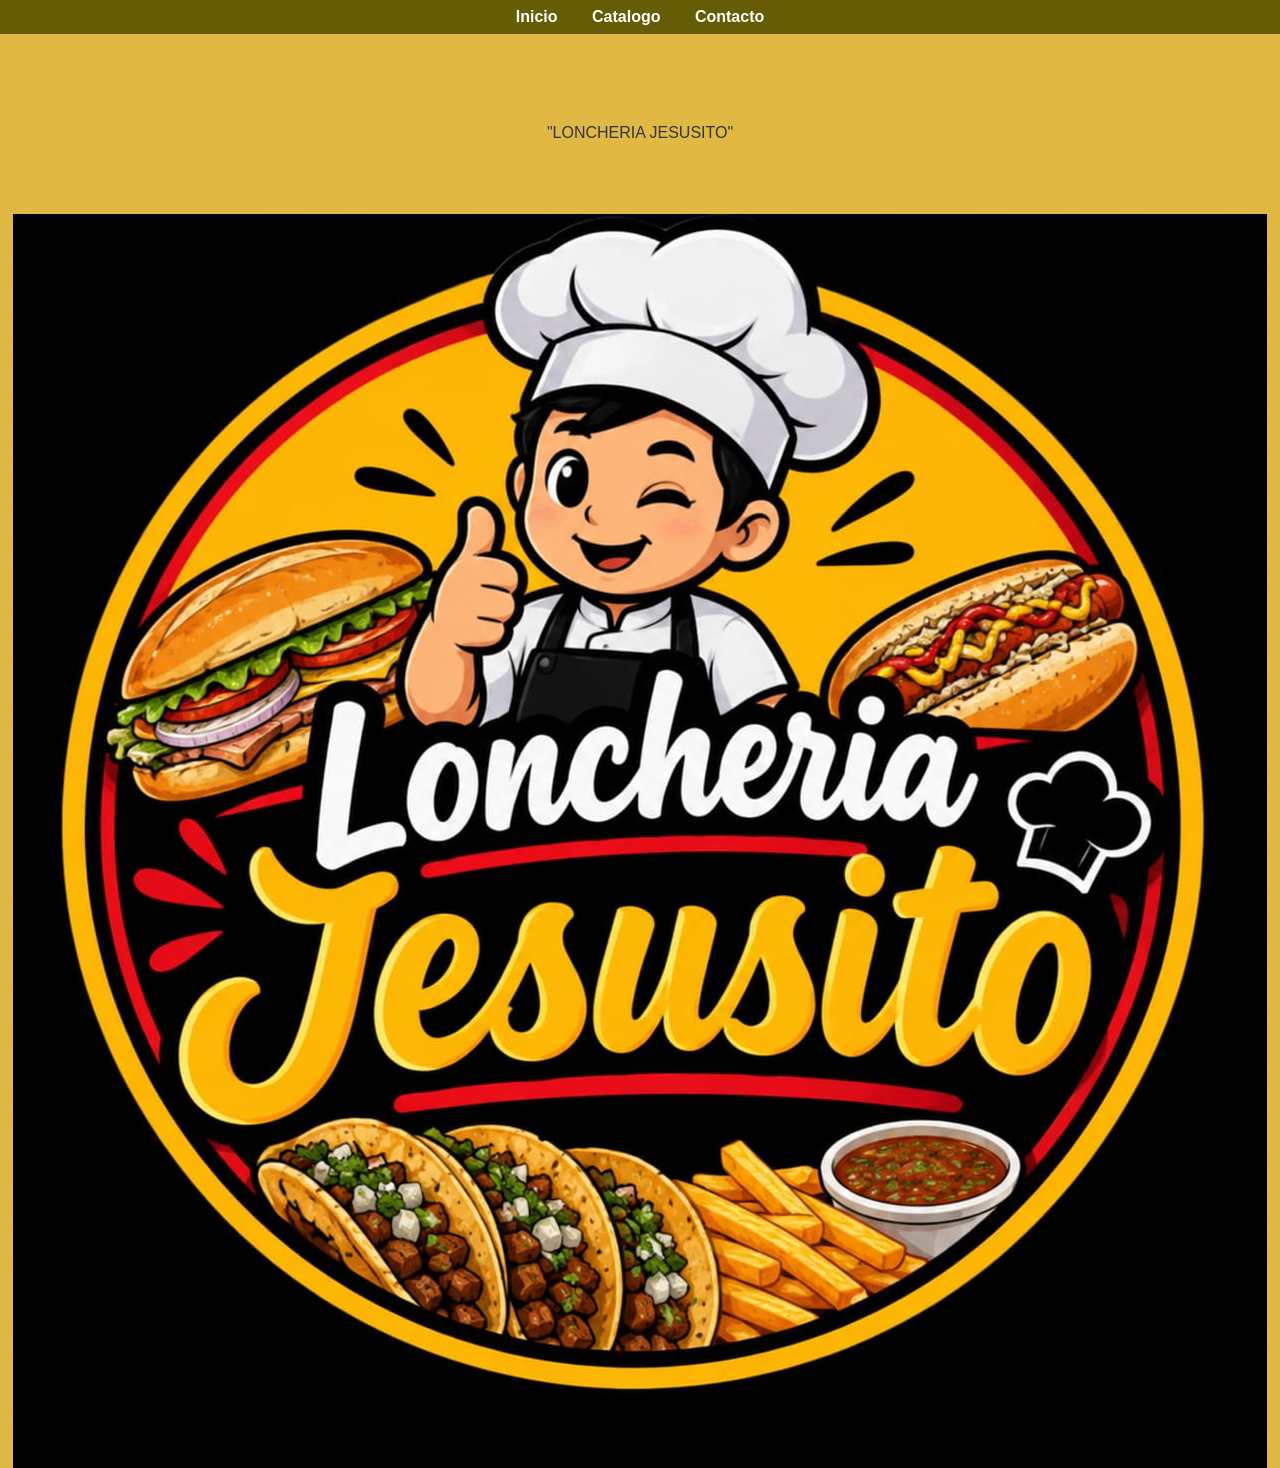
<file: index.html>
<html>
  <head>
    <title>LONCHERIA</title>
    <link rel="stylesheet" href="estilos.css">
  </head>
  <body>
    <center>
    <Nav class="navbar">
        <a href="index.html">Inicio</a>
      <a href="pagina1.html">Catalogo</a>
      <a href="pagina2.html">Contacto</a>
      </Nav>
      <br><br><br><br><br>
      "LONCHERIA JESUSITO"
      <br><br><br><br><br>
      <img src="t1.jpeg">
      </center>
  </body>
</html>
</file>
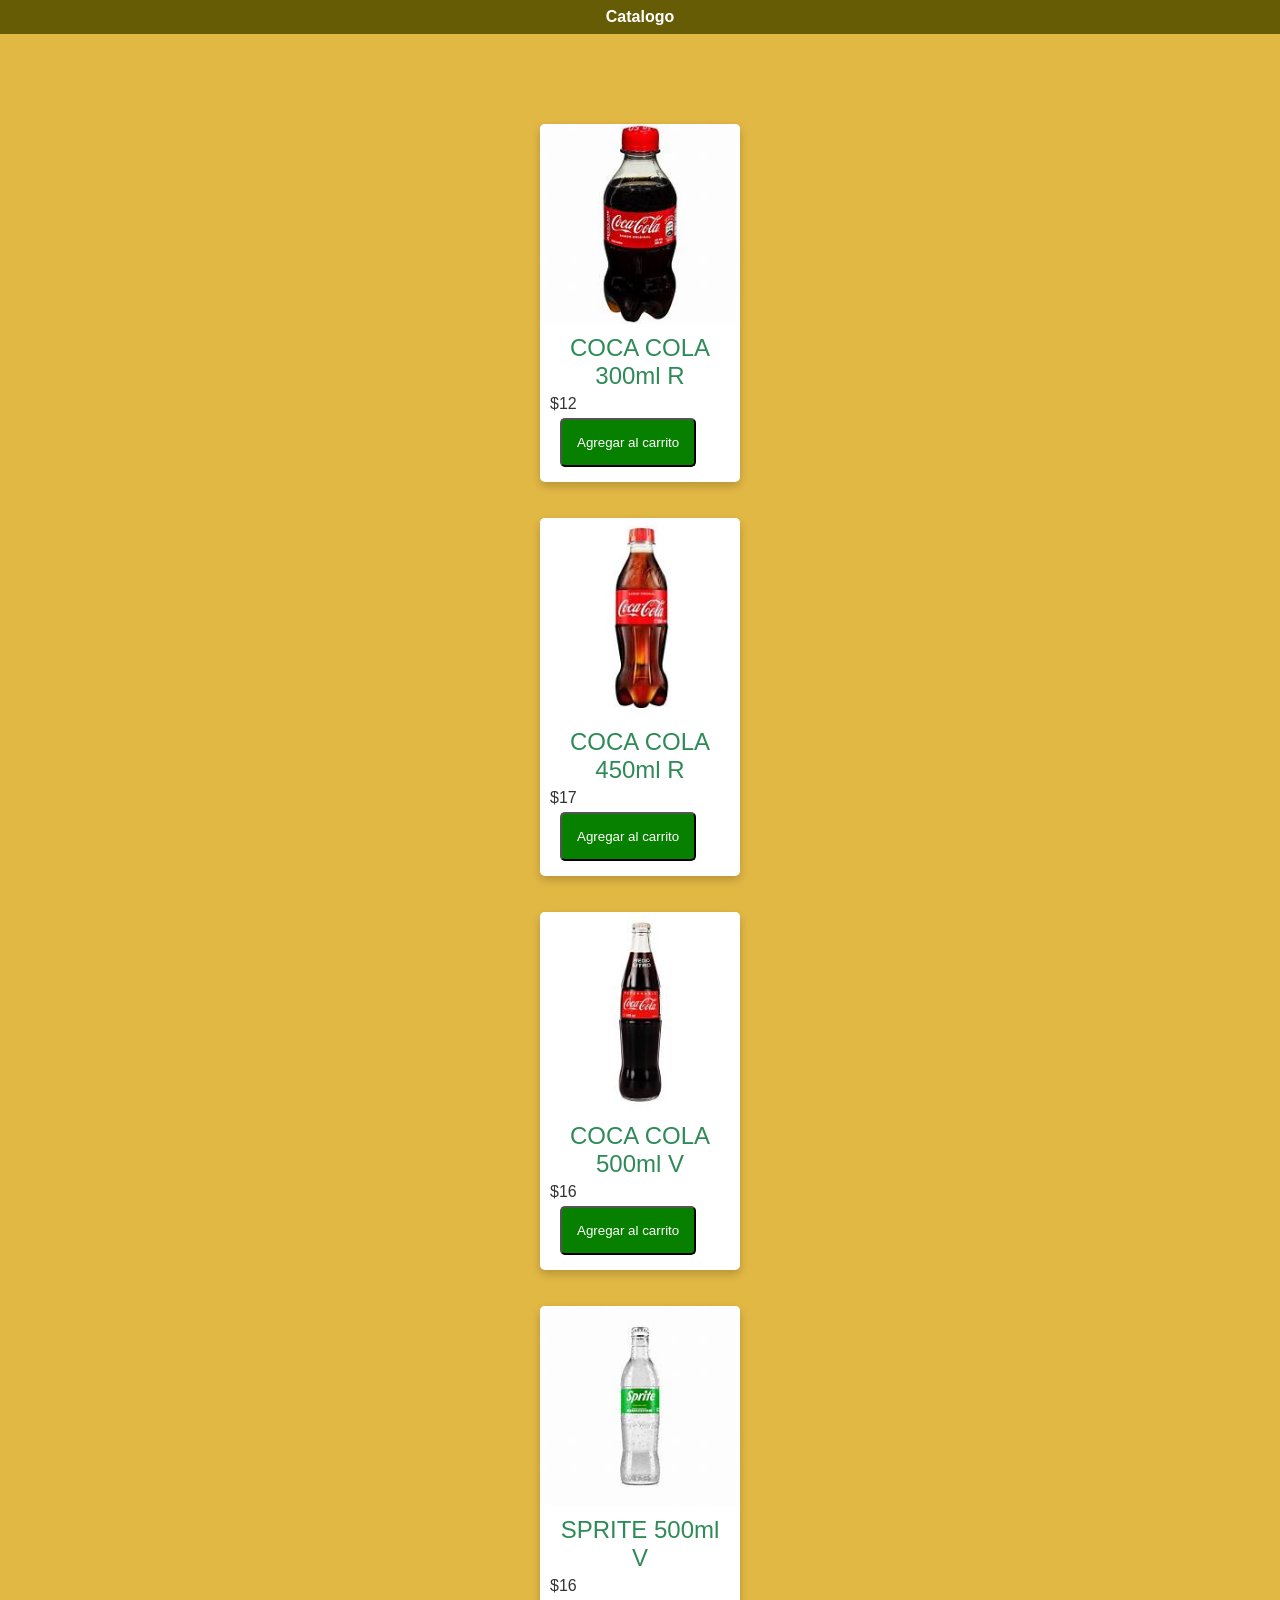
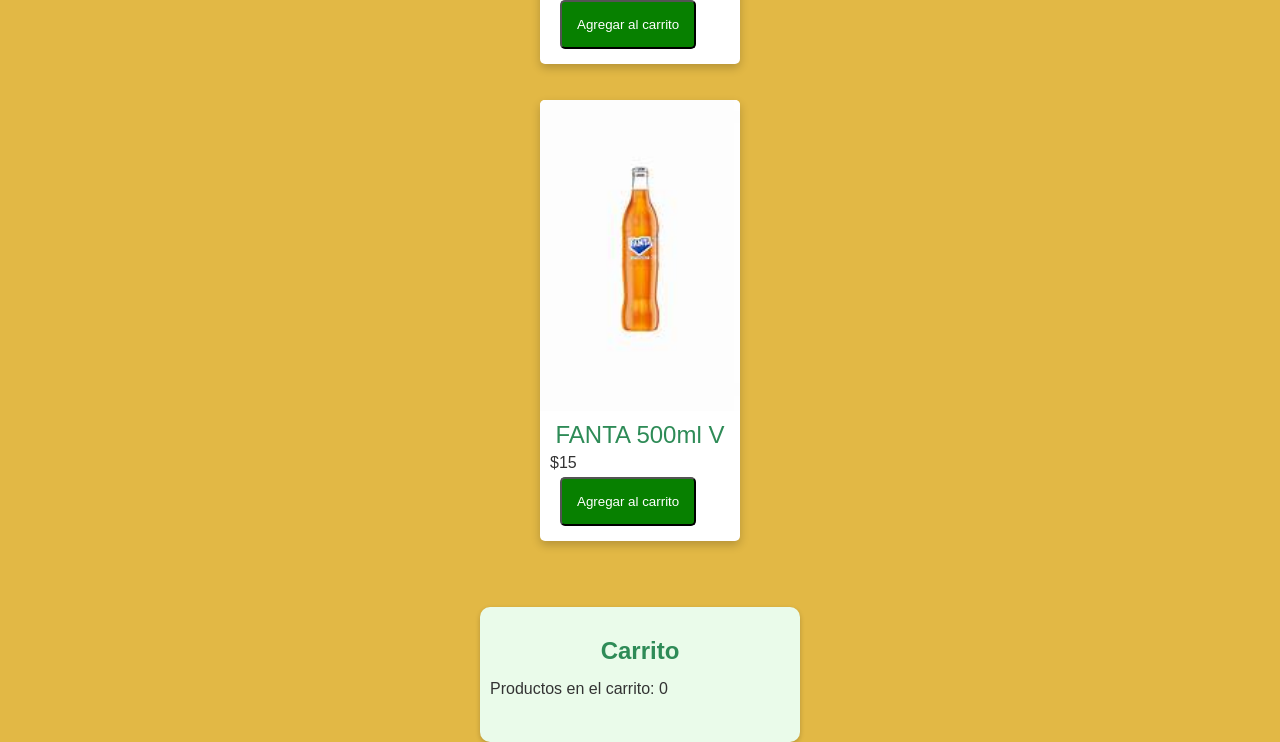
<file: bebidas.html>
<html>
  <head>
    <title>LONCHERIA</title>
    <link rel="stylesheet" href="estilos.css">
  </head>
  <body>
    <CEnter>
    <Nav class="navbar">
      <a href="pagina1.html">Catalogo</a>
    </Nav>
    </CEnter>
    <br><br><br><br><br>
    <div class="card">
    <img src="B1.jpeg" width="100px" height="100px">
    <div class="card-content">
      <div class="card-title">COCA COLA 300ml R</div>
      <div class="card-description">
        $12
        <br>
        <button class="boton" onclick="agregarAlCarrito('COCA COLA 300ml R')">Agregar al carrito</button>
      </div>
    </div>
    </div>
    <br><br>

    <div class="card">
    <img src="B2.jpeg" width="100px" height="100px">
    <div class="card-content">
      <div class="card-title">COCA COLA 450ml R</div>
      <div class="card-description">
        $17
        <br>
        <button class="boton" onclick="agregarAlCarrito('COCA COLA 450ml R')">Agregar al carrito</button>
      </div>
    </div>
    </div>
    <br><br>

    <div class="card">
    <img src="B3.jpeg" width="100px" height="100px">
    <div class="card-content">
      <div class="card-title">COCA COLA 500ml V</div>
      <div class="card-description">
        $16
        <br>
        <button class="boton" onclick="agregarAlCarrito('COCA COLA 500ml V')">Agregar al carrito</button>
      </div>
    </div>
    </div>
    <br><br>

    <div class="card">
    <img src="B4.jpeg" width="100px" height="100px">
    <div class="card-content">
      <div class="card-title">SPRITE 500ml V</div>
      <div class="card-description">
        $16
        <br>
        <button class="boton" onclick="agregarAlCarrito('SPRITE 500ml V')">Agregar al carrito</button>
      </div>
    </div>
    </div>
    <br><br>

    <div class="card">
    <img src="B5.jpeg" width="100px" height="100px">
    <div class="card-content">
      <div class="card-title">FANTA 500ml V</div>
      <div class="card-description">
        $15
        <br>
        <button class="boton" onclick="agregarAlCarrito('FANTA 500ml V')">Agregar al carrito</button>
      </div>
    </div>
    </div>
    <br><br>


    <div class="carrito">
      <h2>Carrito</h2>
      <div class="contador">Productos en el carrito: <span id="cantidad">0</span></div>
      <ul id="listaCarrito"></ul>
    </div>
    <script>
      let cantidad = 0;
      const listaCarrito = document.getElementById("listaCarrito");
      const cantidadSpan = document.getElementById("cantidad");

      function agregarAlCarrito(producto) {
      cantidad++;
      cantidadSpan.textContent = cantidad;

      const li = document.createElement("li");
      li.textContent = producto;
      listaCarrito.appendChild(li);
    }
    </script>
    <footer>
      <span id="contador"></span>
    </footer>
  </body>
</html>
</file>
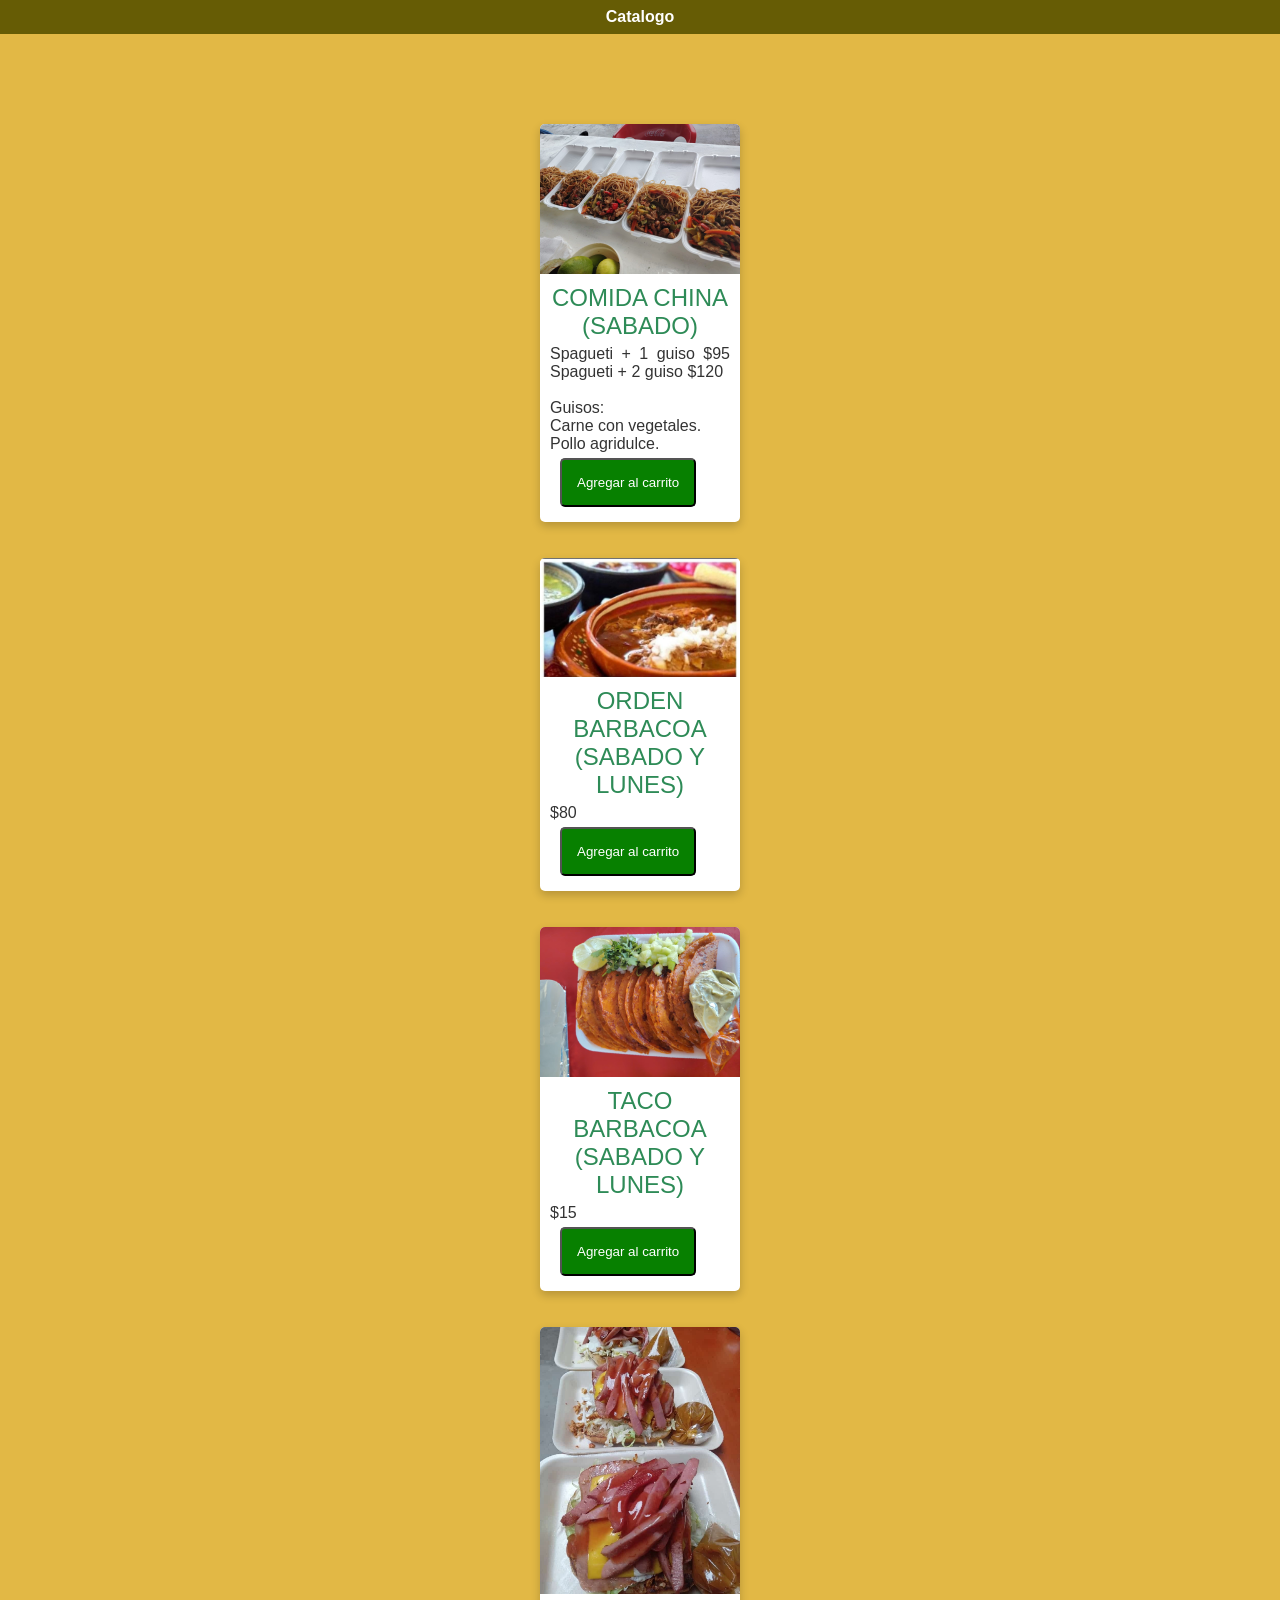
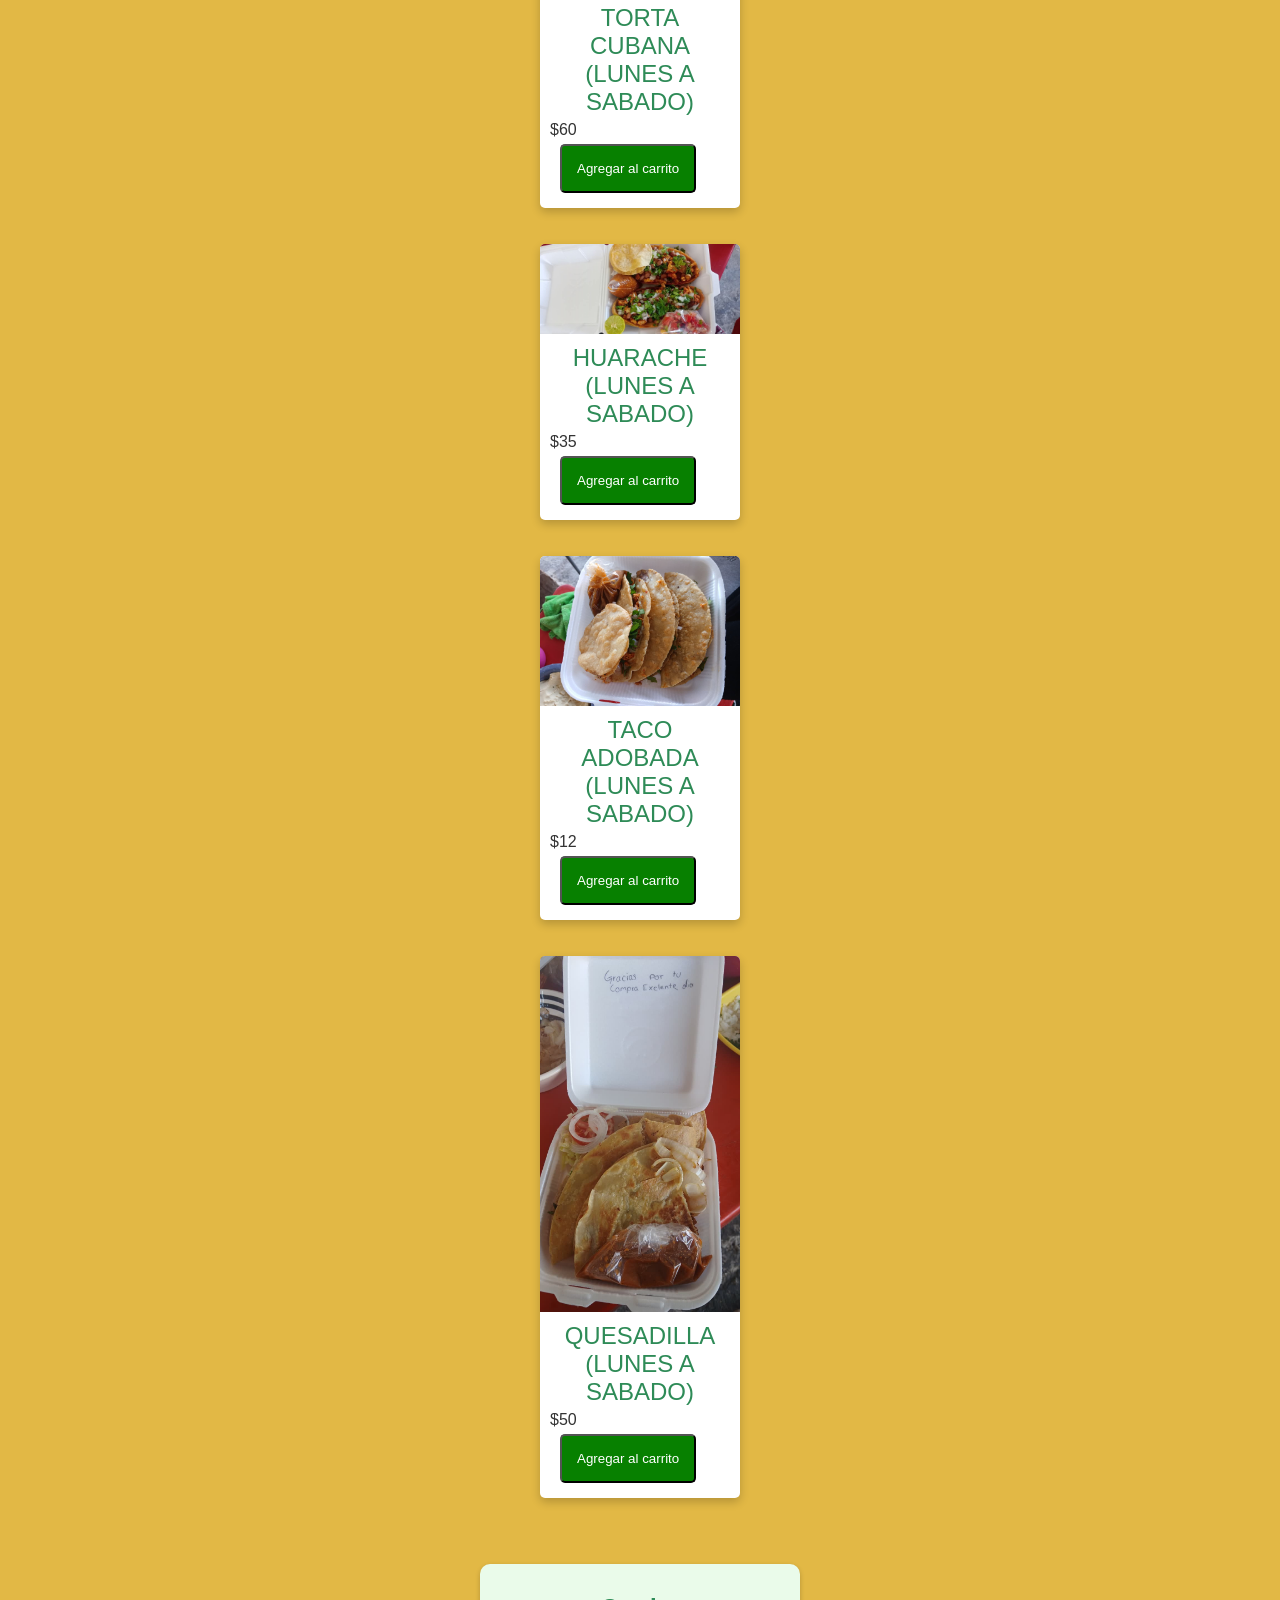
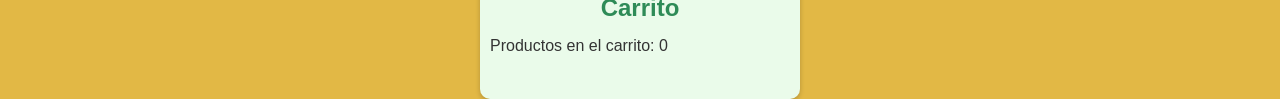
<file: comidas.html>
<html>
  <head>
    <title>LONCHERIA</title>
    <link rel="stylesheet" href="estilos.css">
  </head>
  <body>
    <CEnter>
    <Nav class="navbar">
      <a href="pagina1.html">Catalogo</a>
    </Nav>
    </CEnter>
    <br><br><br><br><br>
    <div class="card">
    <img src="L1.jpeg" width="100px" height="100px">
    <div class="card-content">
      <div class="card-title">COMIDA CHINA <br>(SABADO)</div>
      <div class="card-description">
        Spagueti + 1 guiso $95
        Spagueti + 2 guiso $120
        <br><br>
        Guisos: <br> Carne con vegetales. <br>
                Pollo agridulce.
        <br>
        <button class="boton" onclick="agregarAlCarrito('COMIDA CHINA')">Agregar al carrito</button>
      </div>
    </div>
    </div>
    <br><br>

    <div class="card">
    <img src="L2.jpeg" width="100px" height="100px">
    <div class="card-content">
      <div class="card-title">ORDEN BARBACOA <br>(SABADO Y LUNES)</div>
      <div class="card-description">
        $80
        <br>
        <button class="boton" onclick="agregarAlCarrito('ORDEN BARBACOA')">Agregar al carrito</button>
      </div>
    </div>
    </div>
    <br><br>

    <div class="card">
    <img src="L3.jpeg" width="100px" height="100px">
    <div class="card-content">
      <div class="card-title">TACO BARBACOA <br>(SABADO Y LUNES)</div>
      <div class="card-description">
        $15
        <br>
        <button class="boton" onclick="agregarAlCarrito('TACO BARBACOA')">Agregar al carrito</button>
      </div>
    </div>
    </div>
    <br><br>

    <div class="card">
    <img src="L4.jpeg" width="100px" height="100px">
    <div class="card-content">
      <div class="card-title">TORTA CUBANA <br>(LUNES A SABADO)</div>
      <div class="card-description">
        $60
        <br>
        <button class="boton" onclick="agregarAlCarrito('TORTA CUBANA')">Agregar al carrito</button>
      </div>
    </div>
    </div>
    <br><br>

    <div class="card">
    <img src="L5.jpeg" width="100px" height="100px">
    <div class="card-content">
      <div class="card-title">HUARACHE <br>(LUNES A SABADO)</div>
      <div class="card-description">
        $35
        <br>
        <button class="boton" onclick="agregarAlCarrito('HUARACHE')">Agregar al carrito</button>
      </div>
    </div>
    </div>
    <br><br>

    <div class="card">
    <img src="L6.jpeg" width="100px" height="100px">
    <div class="card-content">
      <div class="card-title">TACO ADOBADA <br>(LUNES A SABADO)</div>
      <div class="card-description">
        $12
        <br>
        <button class="boton" onclick="agregarAlCarrito('TACO ADOBADA')">Agregar al carrito</button>
      </div>
    </div>
    </div>
    <br><br>

    <div class="card">
    <img src="L7.jpeg" width="100px" height="100px">
    <div class="card-content">
      <div class="card-title">QUESADILLA <br>(LUNES A SABADO)</div>
      <div class="card-description">
        $50
        <br>
        <button class="boton" onclick="agregarAlCarrito('QUESADILLA')">Agregar al carrito</button>
      </div>
    </div>
    </div>
    <br><br>



    <div class="carrito">
      <h2>Carrito</h2>
      <div class="contador">Productos en el carrito: <span id="cantidad">0</span></div>
      <ul id="listaCarrito"></ul>
    </div>
    <script>
      let cantidad = 0;
      const listaCarrito = document.getElementById("listaCarrito");
      const cantidadSpan = document.getElementById("cantidad");

      function agregarAlCarrito(producto) {
      cantidad++;
      cantidadSpan.textContent = cantidad;

      const li = document.createElement("li");
      li.textContent = producto;
      listaCarrito.appendChild(li);
    }
    </script>
    <footer>
      <span id="contador"></span>
    </footer>

   

  </body>
</html>
</file>
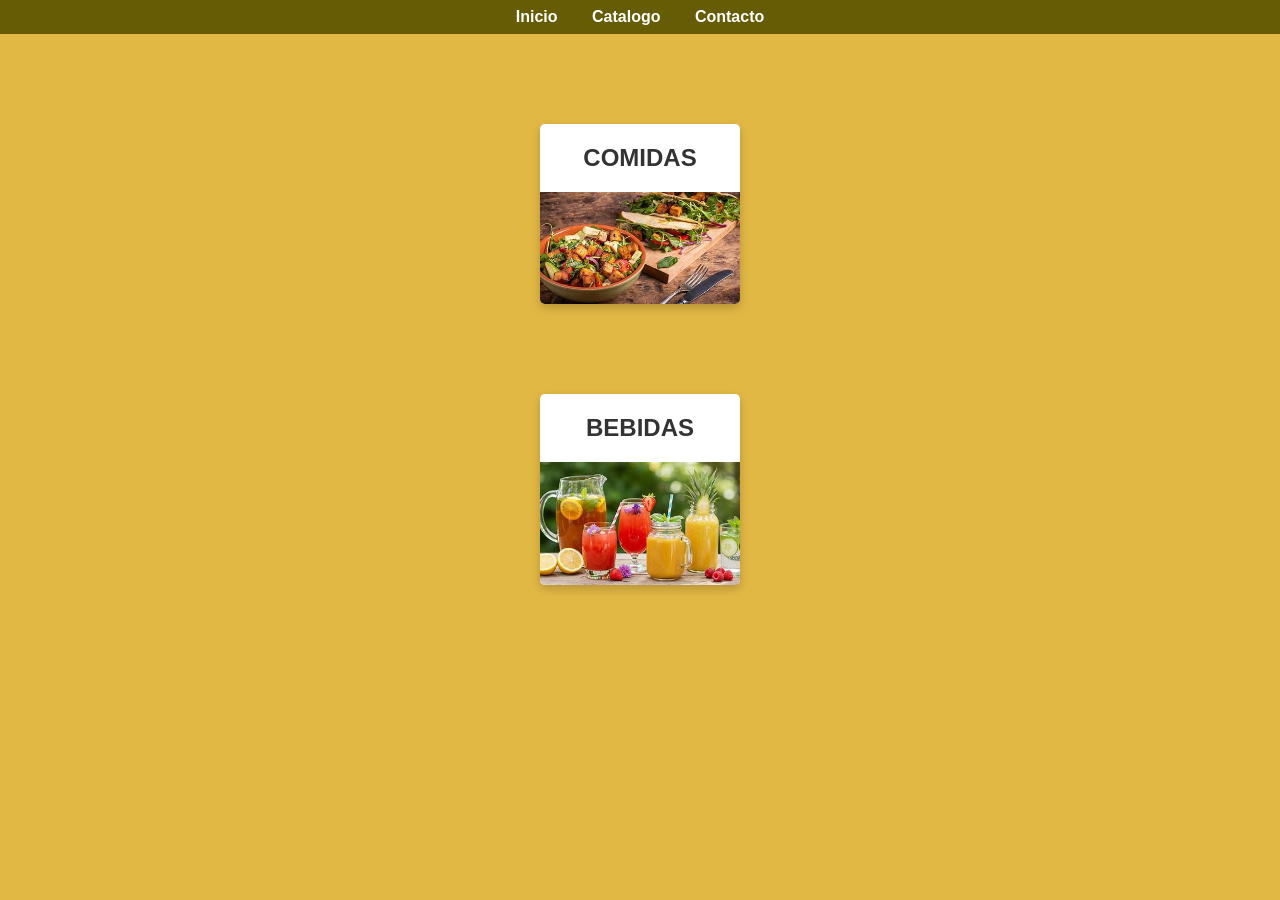
<file: pagina1.html>
<html>
  <head>
    <title>LONCHERIA</title>
    <link rel="stylesheet" href="estilos.css">
  </head>
  <body>
    <center>
    <Nav class="navbar">
        <a href="index.html">Inicio</a>
      <a href="pagina1.html">Catalogo</a>
      <a href="pagina2.html">Contacto</a>
    </Nav>
    <br><br><br><br><br>
    <div class="card">
      <h2>COMIDAS</h2>
      <a href="comidas.html"><img src="L.jpeg" width="100px" height="100px"></a>
    </div><br><br><br><br><br>
    <div class="card">
      <h2>BEBIDAS</h2>
      <a href="bebidas.html"><img src="M.jpeg" width="100px" height="100px"></a>
    </div><br><br><br><br><br>
      </center>
  </body>
</html>
</file>
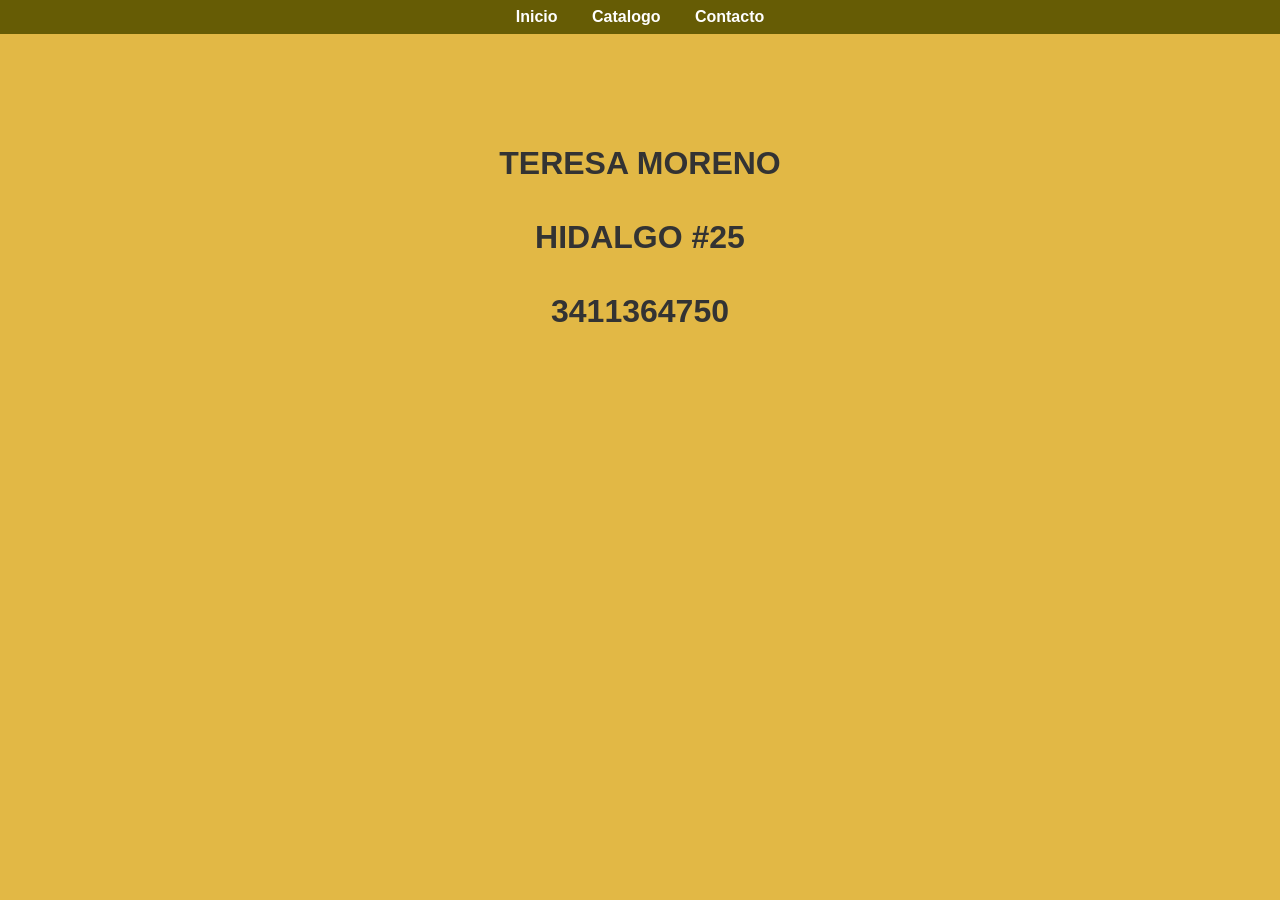
<file: pagina2.html>
<html>
  <head>
    <title>LONCHERIA</title>
    <link rel="stylesheet" href="estilos.css">
  </head>
  <body>
    <CEnter>
    <Nav class="navbar">
        <a href="index.html">Inicio</a>
      <a href="pagina1.html">Catalogo</a>
      <a href="pagina2.html">Contacto</a>
    </Nav>
    <br><br><br><br><br>
    <H1>TERESA MORENO <br><br>
        HIDALGO #25 <br><br>
        3411364750</H1>
    </CEnter>
  </body>
</html>
</file>
<file: estilos.css>
body {
    margin: 0;
    font-family:'Trebuchet MS', 'Lucida Sans Unicode', 'Lucida Grande', 'Lucida Sans', Arial, sans-serif;
    background-color: #e2b845; 
    color: #333;
}


.navbar {
    background-color: #665c05; 
    padding: 0.5em 0;
}

.navbar ul {
    list-style: none;
    margin: 0;
    padding: 0;
    display: flex; 
    justify-content: center;
}

.navbar li {
    margin: 0 15px;
}

.navbar a {
    text-decoration: none;
    color: white;
    font-weight: bold;
    padding: 10px 15px;
    transition: background-color 0.3s ease;
    border-radius: 5px;
}


.navbar a:hover {
    background-color: #3a350d; 
    color: #000;
}

.card {
      max-width: 200px;
      margin: auto;
      background-color: #ffffff;
      border-radius: 5px;
      box-shadow: 0 4px 10px rgba(0,0,0,0.2);
      overflow: hidden;
      transition: transform 0.3s ease;
    }

    .card:hover {
      transform: scale(1.03);
    }

    .card img {
      width: 100%;
      height: auto;
      display: block;
    }

    .card-content {
      padding: 10px;
    }

    .card-title {
      font-size: 1.5em;
      color: #2e8b57;
      margin-bottom: 05px;
      text-align: center;
    }

    .card-description {
      font-size: 1em;
      color: #333;
      text-align: justify;
    }

.carrito {
      margin-top: 30px;
      padding: 10px;
      background-color: #eafbea;
      border-radius: 10px;
      max-width: 300px;
      margin-left: auto;
      margin-right: auto;
      box-shadow: 0 2px 5px rgba(0,0,0,0.2);
    }

    .carrito h2 {
      color: #2e8b57;
      margin-bottom: 15px;
      text-align: center;
    }

    .carrito ul {
      list-style: none;
      padding: 0;
    }

    .carrito li {
      padding: 5px 0;
      border-bottom: 1px solid #ccc;
      color: #333;
    }

    .boton {
  color: white;
  text-decoration: none;
  padding: 15px;
  margin: 5px 10px;
  background-color: #078000; 
  border-radius: 5px;
  text-align: center;
  transition: transform 0.3s ease, background-color 0.3s ease;
}


.boton:hover {
  background-color: #0cb703;
  transform: scale(1.1);
}

.galeria img {
  transition: transform 0.5s ease, box-shadow 0.5s ease;
  transform-style: preserve-3d;
  border-radius: 10px;
  cursor: pointer;
}
.estilo1:hover {
  transform: rotateY(15deg) scale(1.1);
  box-shadow: 0 10px 20px rgba(0,0,0,0.3);
}
</file>
